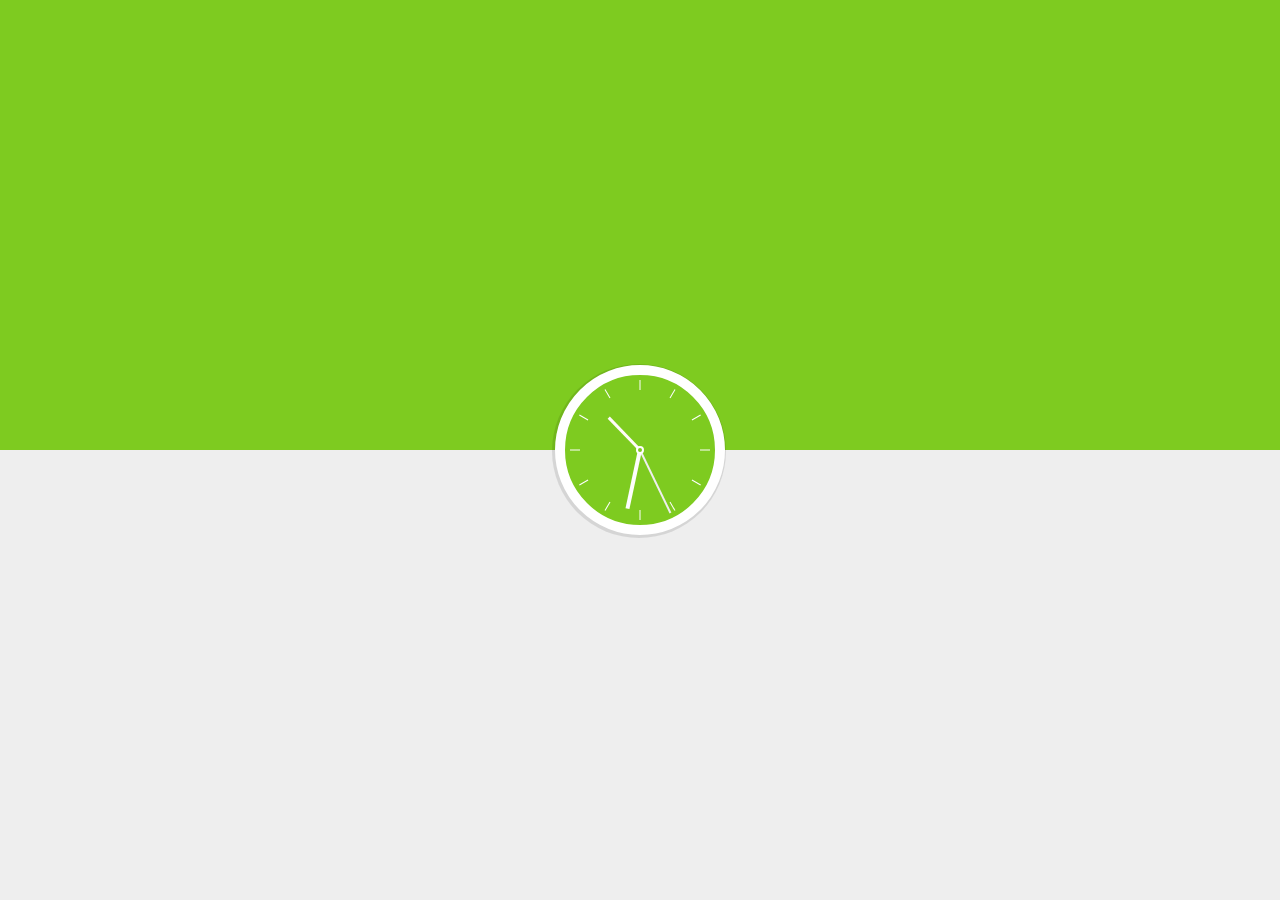
<file: clock.html>
<!DOCTYPE html>
<html lang="en">
<head>
    <meta charset="UTF-8">
    <title>Clock Widget</title>
    <link rel="stylesheet" type="text/css" href="clocklook.css">
    <script src="clockact.js" type="text/javascript"></script>
</head>
<body onload="showClock()">
    

<div class="filler"></div>
<svg width="200" height="200">
<circle id="shadow" style="fill:rgba(0,0,0,0.1)" cx="99" cy="101" r="87" ></circle>
<circle id="circle" style="stroke: #FFF; stroke-width: 10px; fill:#7ecb20" cx="100" cy="100" r="80"></circle>

<line x1="100" y1="100" x2="100" y2="55" transform="rotate(80 100 100)" style="stroke-width: 3px; stroke: #fffbf9;" id="hourhand">
<animatetransform attributeName="transform" attributeType="XML" type="rotate" dur="43200s" repeatCount="indefinite"/></line>
  
<line x1="100" y1="100" x2="100" y2="40" style="stroke-width: 4px; stroke: #fdfdfd;" id="minutehand">
<animatetransform attributeName="transform" attributeType="XML" type="rotate" dur="3600s" repeatCount="indefinite"/></line>

<line x1="100" y1="100" x2="100" y2="30" style="stroke-width: 2px; stroke: #eeeeee;" id="secondhand">
<animatetransform attributeName="transform" attributeType="XML" type="rotate" dur="60s"
repeatCount="indefinite"/></line>
    
<circle id="center" style="fill: #7ecb20; stroke: white; stroke-width: 2px;" cx="100" cy="100" r="3"></circle>
</svg>


</body>
</html>
</file>
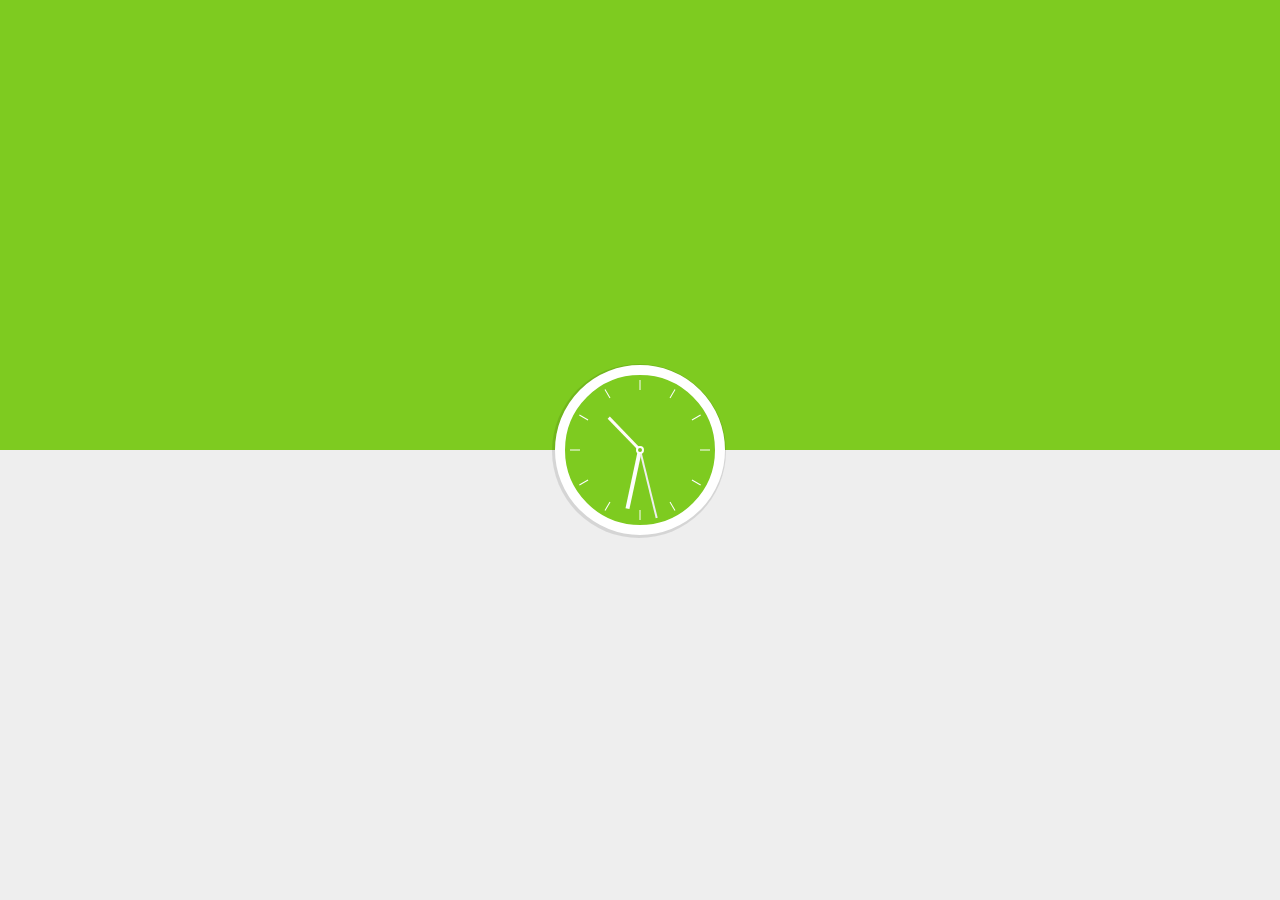
<file: clock-widget/clock.html>
<!DOCTYPE html>
<html lang="en">
<head>
    <meta charset="UTF-8">
    <title>Clock Widget</title>
    <link rel="stylesheet" type="text/css" href="clocklook.css">
    <script src="clockact.js" type="text/javascript"></script>
</head>
<body onload="showClock()">
    

<div class="filler"></div>
<svg width="200" height="200">
<circle id="shadow" style="fill:rgba(0,0,0,0.1)" cx="99" cy="101" r="87" ></circle>
<circle id="circle" style="stroke: #FFF; stroke-width: 10px; fill:#7ecb20" cx="100" cy="100" r="80"></circle>

<line x1="100" y1="100" x2="100" y2="55" transform="rotate(80 100 100)" style="stroke-width: 3px; stroke: #fffbf9;" id="hourhand">
<animatetransform attributeName="transform" attributeType="XML" type="rotate" dur="43200s" repeatCount="indefinite"/></line>
  
<line x1="100" y1="100" x2="100" y2="40" style="stroke-width: 4px; stroke: #fdfdfd;" id="minutehand">
<animatetransform attributeName="transform" attributeType="XML" type="rotate" dur="3600s" repeatCount="indefinite"/></line>

<line x1="100" y1="100" x2="100" y2="30" style="stroke-width: 2px; stroke: #eeeeee;" id="secondhand">
<animatetransform attributeName="transform" attributeType="XML" type="rotate" dur="60s"
repeatCount="indefinite"/></line>
    
<circle id="center" style="fill: #7ecb20; stroke: white; stroke-width: 2px;" cx="100" cy="100" r="3"></circle>
</svg>


</body>
</html>
</file>
<file: clocklook.css>
body {
  background: #eee;
}
.filler {
  background: #7ecb20;
  position: absolute;
  bottom: 50%;
  top: 0;
  left: 0;
  right: 0;
}
svg {
  display: block;
  position: absolute;
  top: 50%;
  left: 50%;
  transform: translate(-50%, -50%);
}
</file>
<file: clock-widget/clocklook.css>
body {
  background: #eee;
}
.filler {
  background: #7ecb20;
  position: absolute;
  bottom: 50%;
  top: 0;
  left: 0;
  right: 0;
}
svg {
  display: block;
  position: absolute;
  top: 50%;
  left: 50%;
  transform: translate(-50%, -50%);
}
</file>
